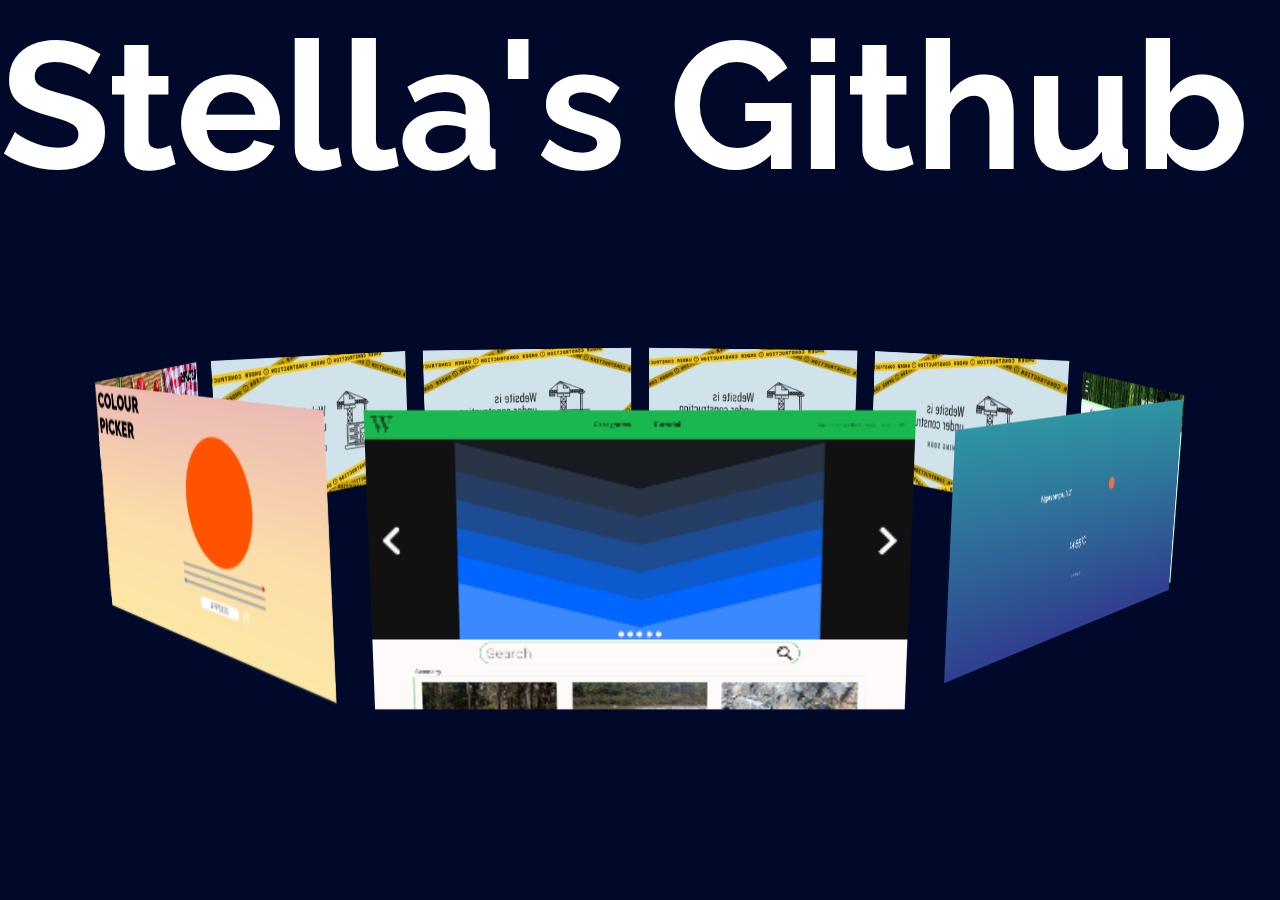
<file: index.html>
<!DOCTYPE html>
	<html lang="en">
	<head>
	<meta charset="utf-8">
	<meta name="viewport" content="initial-scale=1.0, maximum-scale=1.0, user-scalable=1">
	<title>Stella's Github</title>
	<link href="https://fonts.googleapis.com/css2?family=Raleway:wght@900&display=swap" rel="stylesheet">
	<link rel="stylesheet" href="Landing/style.css">
	</head>
<body>
<div class="header">
	<h1>Stella's Github</h1>
</div>
<div class="gallery_box">
	<div class="gallery_box_outer">
		<div class="gallery_box_in" style="background-image:
		url('Landing/images/wallpapers.png');" id="wallpapers"></div>
		<div class="gallery_box_in" style="background-image:
		url('Landing/images/weather.png');" id="weather"></div>
		<div class="gallery_box_in" style="background-image:
		url('Landing/images/enviro.png');" id="enviro"></div>
		<div class="gallery_box_in" style="background-image:
		url('Landing/images/soon.jpg');"></div>
		<div class="gallery_box_in" style="background-image:
		url('Landing/images/soon.jpg');"></div>
		<div class="gallery_box_in" style="background-image:
		url('Landing/images/soon.jpg');"></div>
		<div class="gallery_box_in" style="background-image:
		url('Landing/images/soon.jpg');"></div>
		<div class="gallery_box_in" style="background-image:
		url('Landing/images/recipe.png');" id="recipe"></div>
		<div class="gallery_box_in" style="background-image:
		url('Landing/images/colour.png');" id="colour"></div>
	</div>
</div>


<script src="Landing/js/jquery-3.1.1.min.js"></script>
<script src="Landing/js/index.js"></script>
</body>
</html>
</file>
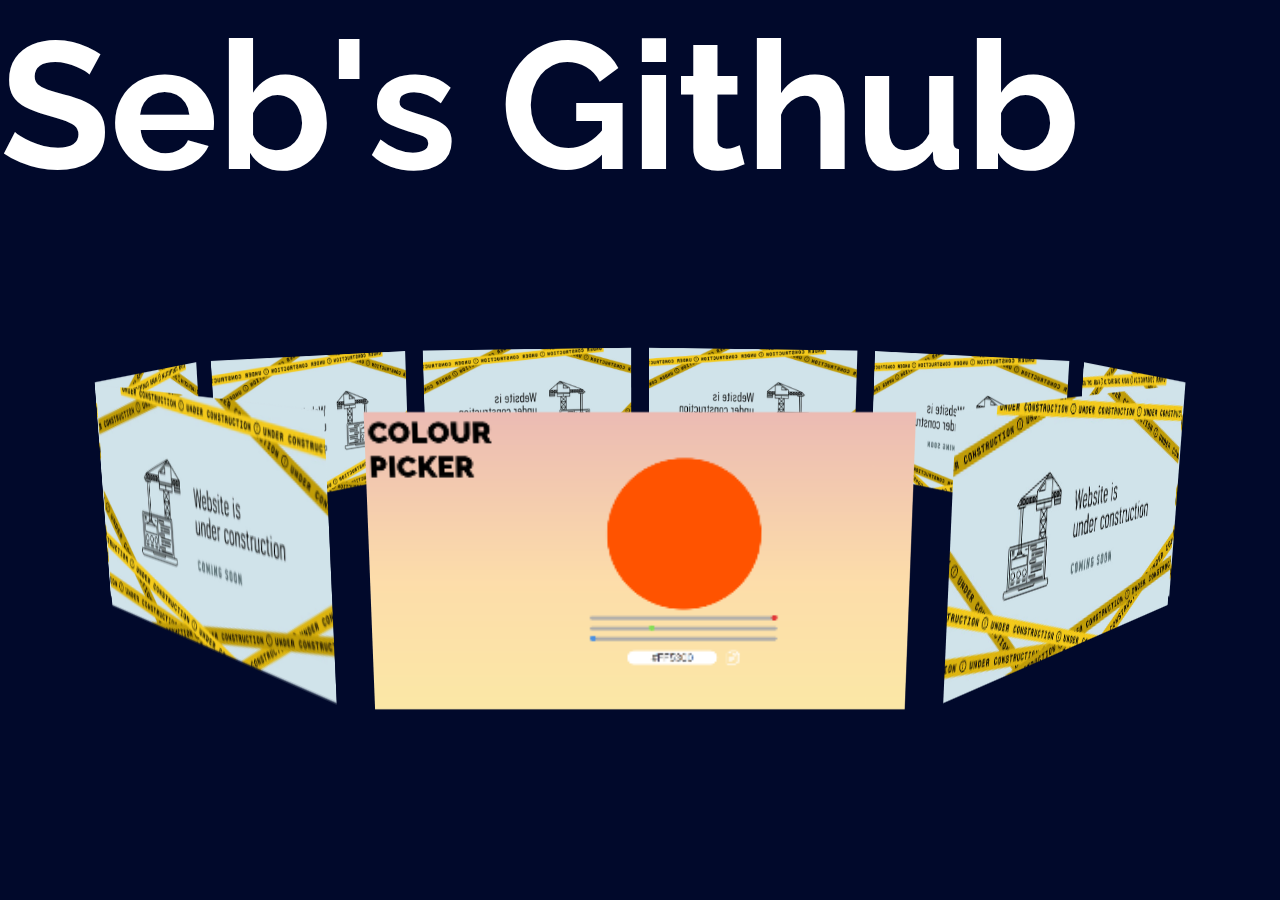
<file: Landing/index.html>
<!DOCTYPE html>
	<html lang="en">
	<head>
	<meta charset="utf-8">
	<meta name="viewport" content="initial-scale=1.0, maximum-scale=1.0, user-scalable=1">
	<title>Seb's Github</title>
	<link rel="stylesheet" type="text/css" href="style.css">
	<link href="https://fonts.googleapis.com/css2?family=Raleway:wght@900&display=swap" rel="stylesheet">
</head>
<body>
<div class="header">
	<h1>Seb's Github</h1>
</div>
<div class="gallery_box">
	<div class="gallery_box_outer">
		<div class="gallery_box_in" style="background-image:
		url('images/colour.png');"
			 id="colour"></div>
		<div class="gallery_box_in" style="background-image:
		url('images/soon.jpg');"></div>
		<div class="gallery_box_in" style="background-image:
		url('images/soon.jpg');"></div>
		<div class="gallery_box_in" style="background-image:
		url('images/soon.jpg');"></div>
		<div class="gallery_box_in" style="background-image:
		url('images/soon.jpg');"></div>
		<div class="gallery_box_in" style="background-image:
		url('images/soon.jpg');"></div>
		<div class="gallery_box_in" style="background-image:
		url('images/soon.jpg');"></div>
		<div class="gallery_box_in" style="background-image:
		url('images/soon.jpg');"></div>
		<div class="gallery_box_in" style="background-image:
		url('images/soon.jpg');"></div>
	</div>
</div>


<script type="text/javascript" src="js/jquery-3.1.1.min.js"></script>
<script type="text/javascript" src="js/index.js"></script>
</body>
</html>
</file>
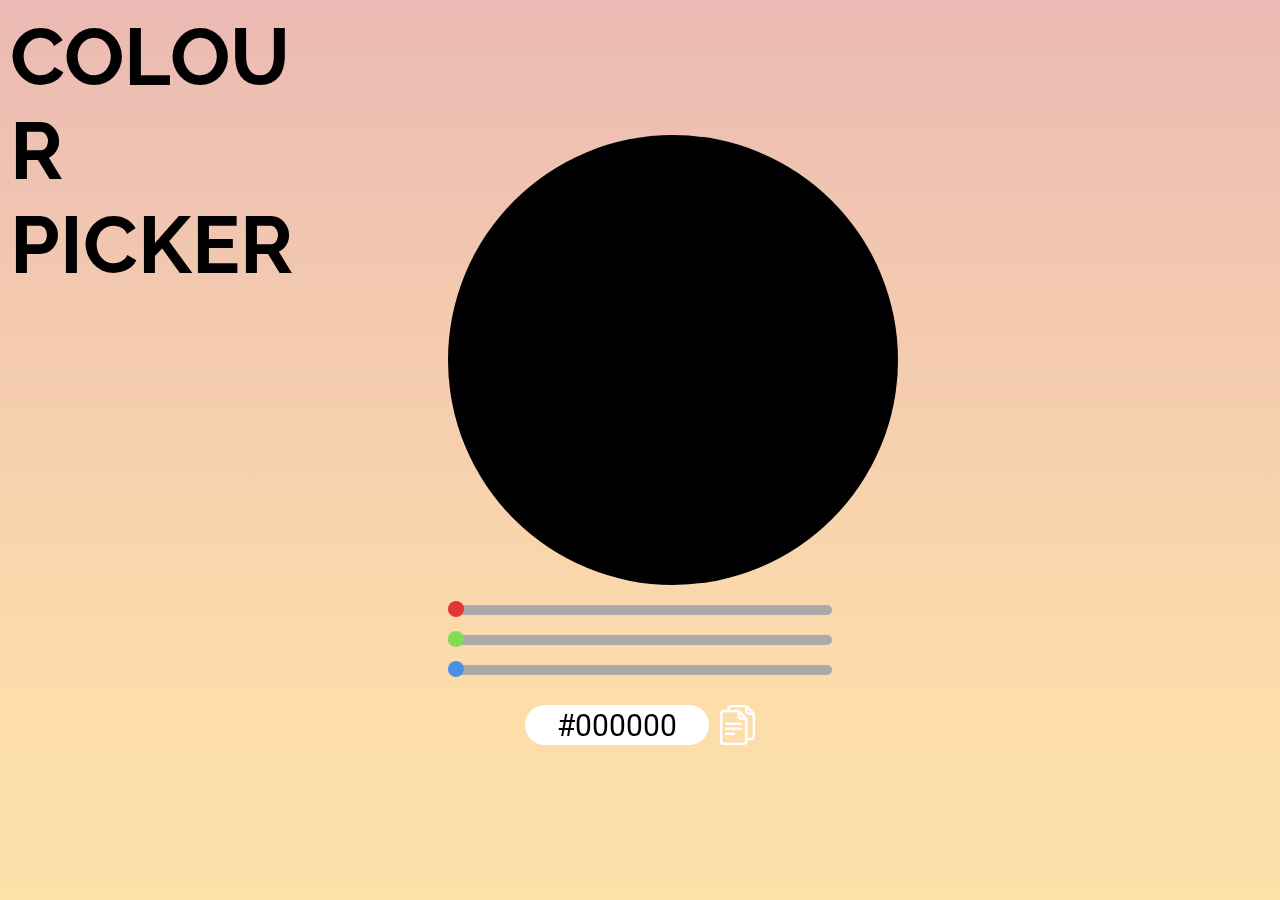
<file: Subpages/Colour Picker/colour.html>
<!DOCTYPE html>
<html lang="en">
<head>
    <meta charset="UTF-8">
    <title>Colour Picker</title>
    <link rel="stylesheet" href="colour.css">
    <script src="colour.js"></script>
    <link href="https://fonts.googleapis.com/css2?family=Roboto:wght@300&display=swap" rel="stylesheet">
    <link href="https://fonts.googleapis.com/css2?family=Raleway:wght@900&display=swap" rel="stylesheet">
</head>
<body>
    <div class="header">
        <h1>COLOUR PICKER</h1>
    </div>
    <div class="main">
        <div class="wheel" id="wheel"></div>
        <div class="sliders">
            <input type="range" min="0" max="255" value="0" id="rgb-red"
                   class="colour-sliders"
                   oninput="printR(this.value)">
            <input type="range" min="0" max="255" value="0" id="rgb-green"
                   class="colour-sliders"
                   oninput="printG(this.value)">
            <input type="range" min="0" max="255" value="0" id="rgb-blue"
                   class="colour-sliders"
                   oninput="printB(this.value)">
        </div>
        <div class="output">
            <input type="text" value="#000000" id="hex-output"
                   oninput="let p=this.selectionStart;this.value=this.value.toUpperCase();this.setSelectionRange(p, p); colorFromHEX(this.value)" maxlength="7"
                   autocomplete="off">

            <button onclick="copyHex()" class="copy-btn" onmouseout="">
                <img src="images/copy.png" class="copy-img">
            </button>

        </div>
    </div>

</body>
</html>
</file>
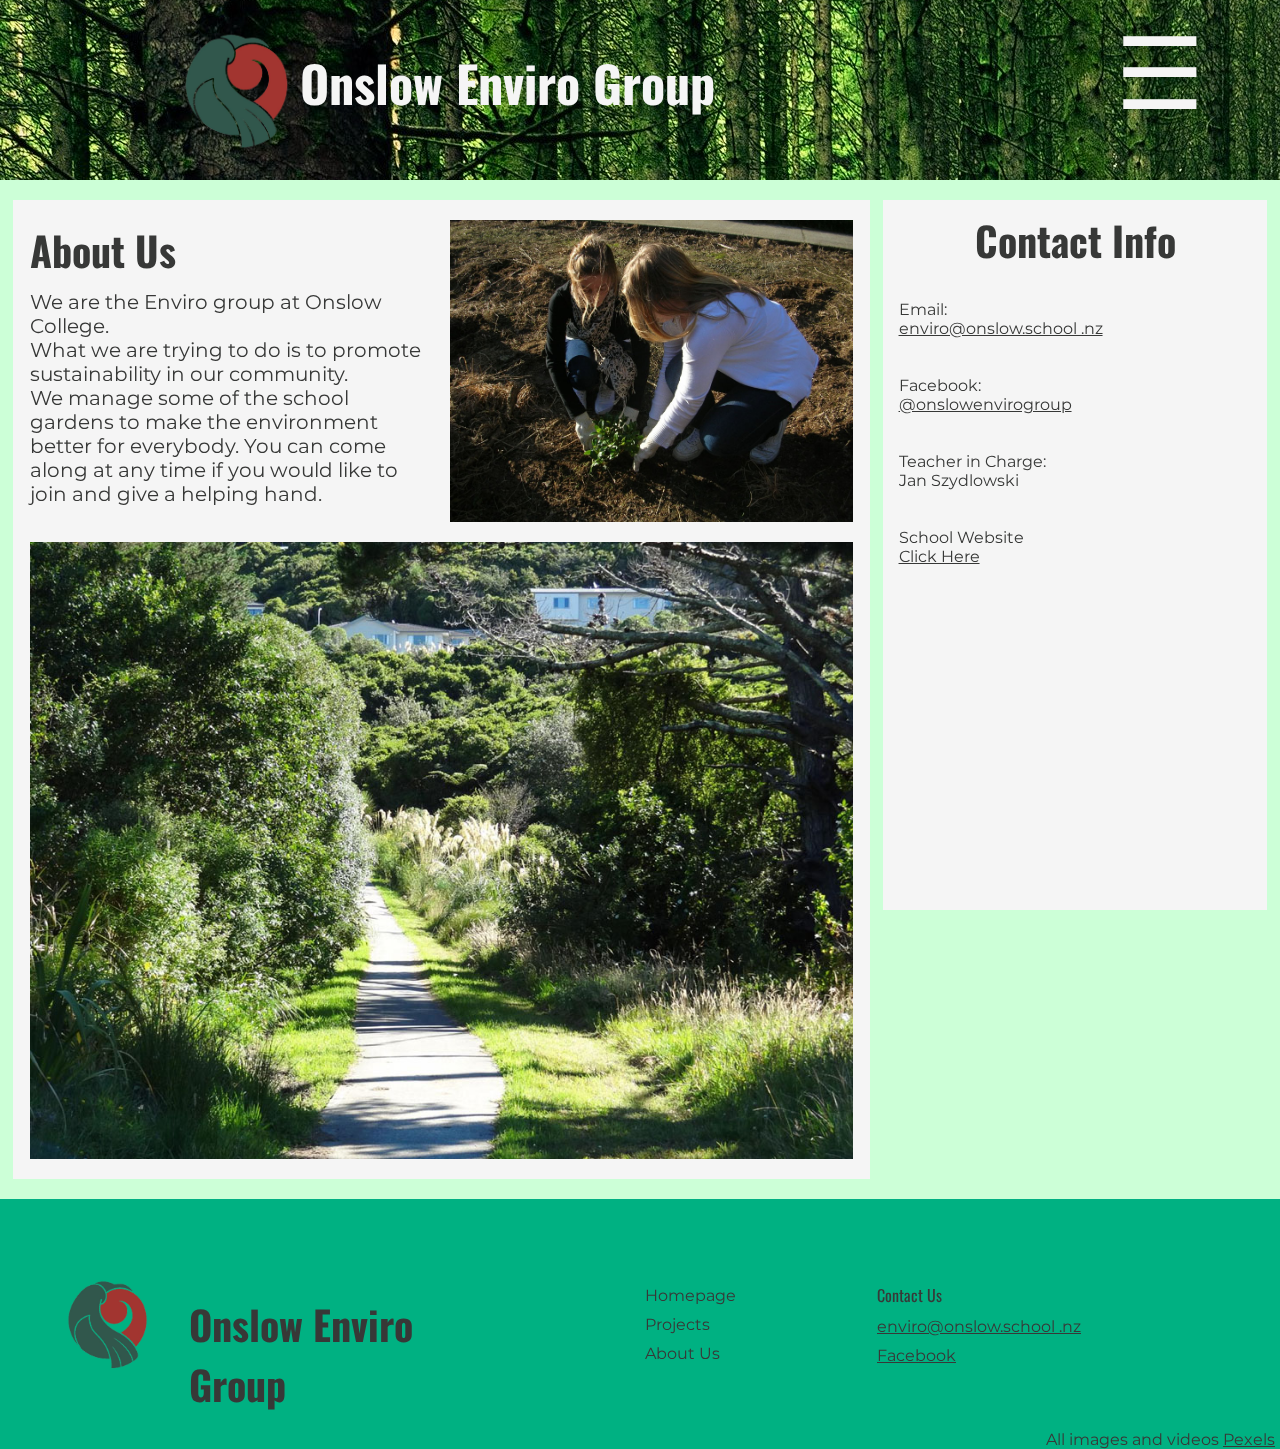
<file: Subpages/Enviro/about-us.html>
<!DOCTYPE html>
<html lang="en">
<head>
    <meta charset="UTF-8">
    <link href="https://fonts.googleapis.com/css2?family=Oswald:wght@300&display=swap" rel="stylesheet">
    <link href="https://fonts.googleapis.com/css2?family=Montserrat&display=swap" rel="stylesheet">
    <link rel="stylesheet" href="about-us.css">
    <script src="about-us.js"></script>
    <link rel="icon" href="Images/logo.png">
    <title>About Us</title>
</head>
<body onload="loadingpage()">

    <div id="loading">
        <h1>Loading</h1>
        <video class="loading-vid" autoplay muted
               loop><source src="Images/loading.mp4" type="video/mp4"></video>
    </div>
    <div id="side-menu" class="sidemenu">
        <a href="javascript:void(0)" class="closebtn"
           onclick="closeNav()"><img src="Images/Close.png"
                                     alt="Close Button" id="closebtnimg"></a>
        <a href="index.html" target="_self">Homepage</a>
        <a href="projects.html" target="_self">Projects</a>
        <a href="about-us.html" target="_self">About Us</a>
    </div>

    <div id="menu_fade" onclick="closeNav()"></div>


    <div id="header">
        <img src="Images/logo.png" alt="Onslow Logo" height="130px"
             id="logo_header">
        <div id="header_position">
            <h1 id="header_text">Onslow Enviro Group</h1>
        </div>
        <span style="cursor: pointer" onclick="openNav()" id="icon-header">&#9776;</span>
    </div><!--Header-->


    <button id="back2top" onclick="gototop()"><img src="Images/Arrow.png" alt="Arrow"
                               class="arrow"></button>

    <div class="main">
        <div class="left_paragraph">
            <h2>About Us</h2>
            <p>
                We are the Enviro group at Onslow College. <br>
                What we are trying to do is to promote sustainability in our
                community.<br> We manage some of the school gardens to make
                the environment better for everybody. You can come along at
                any time if you would like to join and give a helping hand.
            </p>
        </div>
        <img src="Images/gardening.jpg" alt="People gardening" class="right_paragraph">
        <div class="clear"></div>
        <img src="Images/path.jpg" alt="Path through garden" class="full-image">
    </div><!--Main-->

    <div class="sidebar">
        <h2 style="text-align: center">Contact Info</h2>
        <p class="contacts">
            Email:<br>
            <a href="mailto:enviro@onslow.school.nz"
               target="_blank">enviro@onslow.school .nz</a><br>
            <br><br>
            Facebook:<br>
            <a href="https://www.facebook.com/onslowenvirogroup/" target="_blank">
                @onslowenvirogroup</a><br>
            <br><br>
            Teacher in Charge:<br>
            Jan Szydlowski<br>
            <br><br>
            School Website<br>
            <a href="https://www.onslow.school.nz/" target="_blank">Click Here</a>
            <iframe class="map"
                    src="https://www.google.com/maps/embed?pb=!1m18!1m12!1m3!1d3
                    000.6037535331184!2d174.7986052!3d-41.230404799999995!2m3!1f
                    0!2f0!3f0!3m2!1i1024!2i768!4f13.1!3m3!1m2!1s0x6d38adde16195c
                    0d%3A0x5aef14152fe826d7!2sOnslow%20College!5e0!3m2!1sen!2snz
                    !4v1626838772567!5m2!1sen!2snz" width="100%" height="200px"
                    allowfullscreen="" loading="lazy"></iframe>

        </p>
    </div><!--Sidebar-->

    <div class="footer">
        <h2 class="text-position">Onslow Enviro Group</h2>
        <img src="Images/logo.png" alt="Onslow Logo" class="footer-logo">
        <ul class="page-list">
            <li><a href="index.html" target="_self">Homepage</a></li>
            <li><a href="projects.html" target="_self">Projects</a></li>
            <li><a href="about-us.html" target="_self">About Us</a></li>
        </ul>

        <ul class="contact-list">
            <li class="contact-header">Contact Us</li>
            <li><a href="mailto:enviro@enviro.school.nz" target="_blank">enviro@onslow.school
                .nz</a></li>
            <li><a href="https://www.facebook.com/onslowenvirogroup/" target="_blank">Facebook</a></li>
        </ul>
        <p class="reference">All images and videos <a
                href="https://www.pexels.com/" target="_blank">Pexels</a> </p>
    </div><!--Footer-->
</body>
</html>
</file>
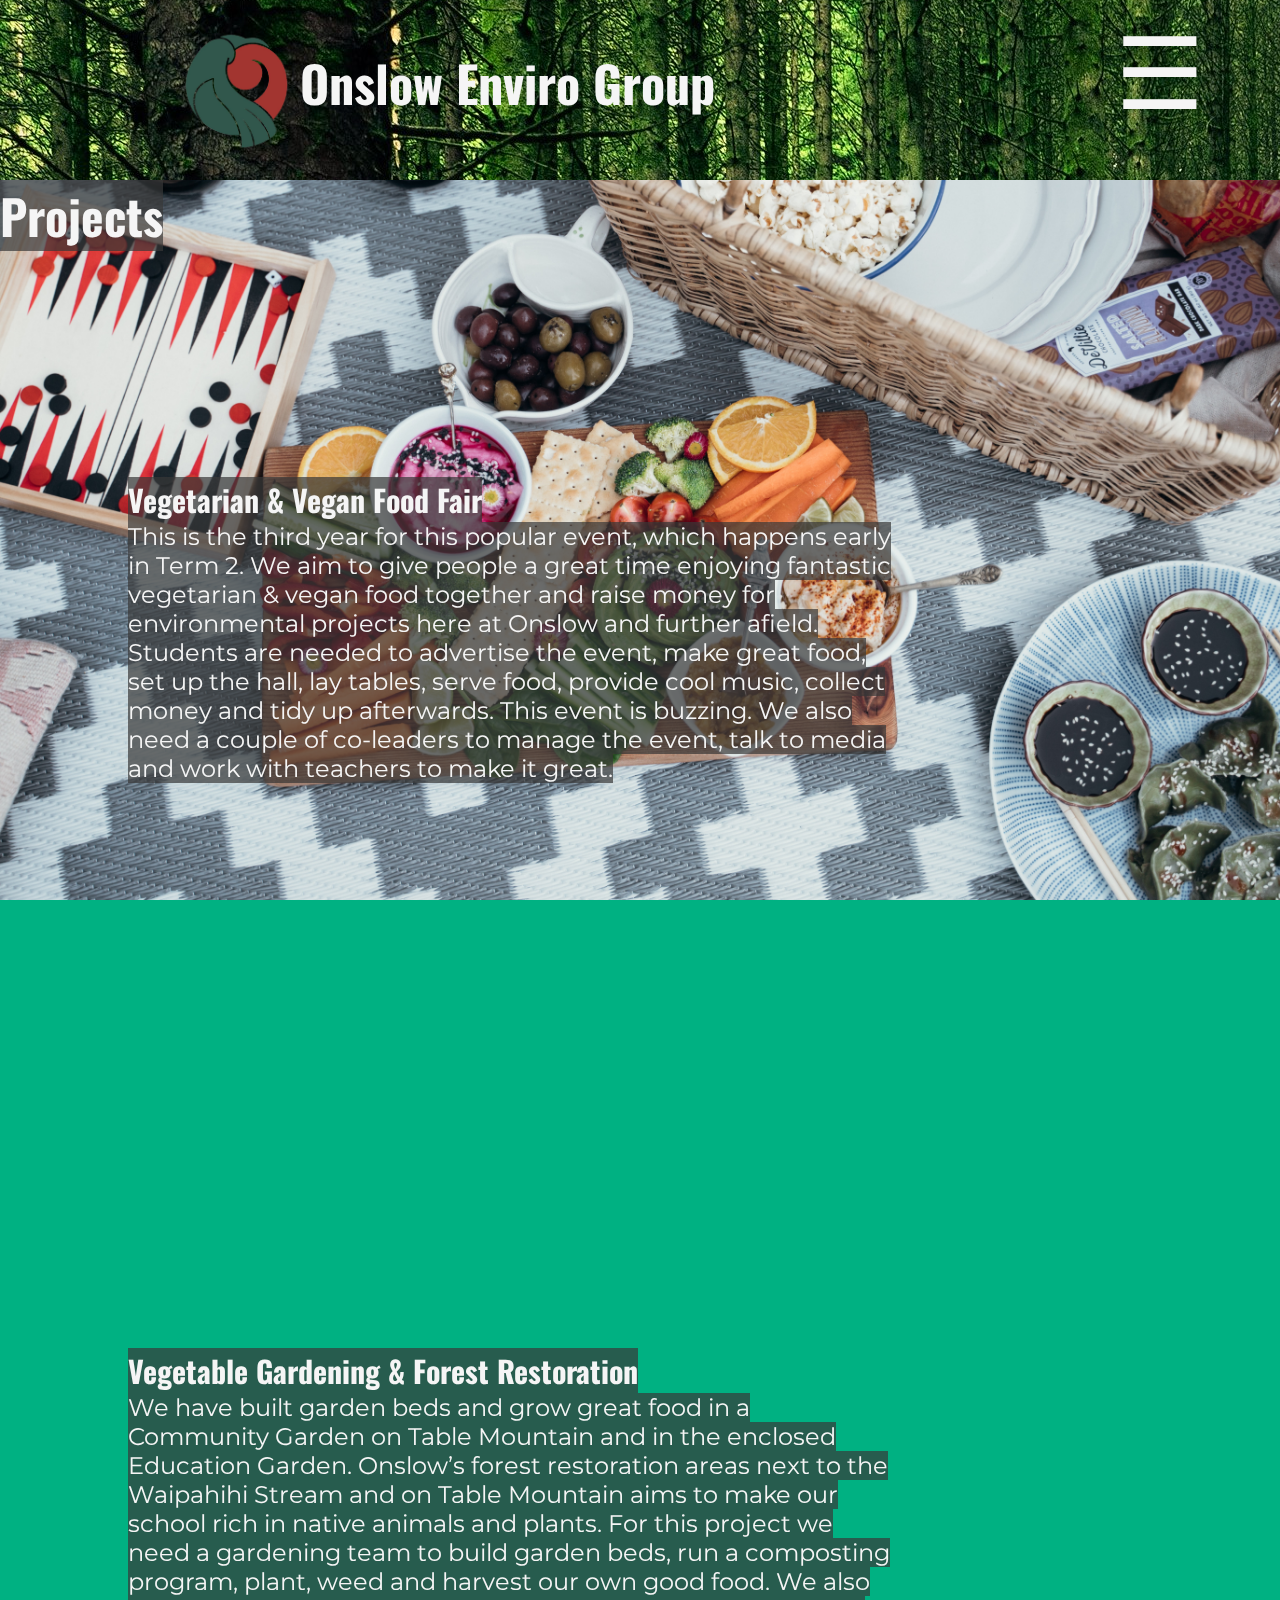
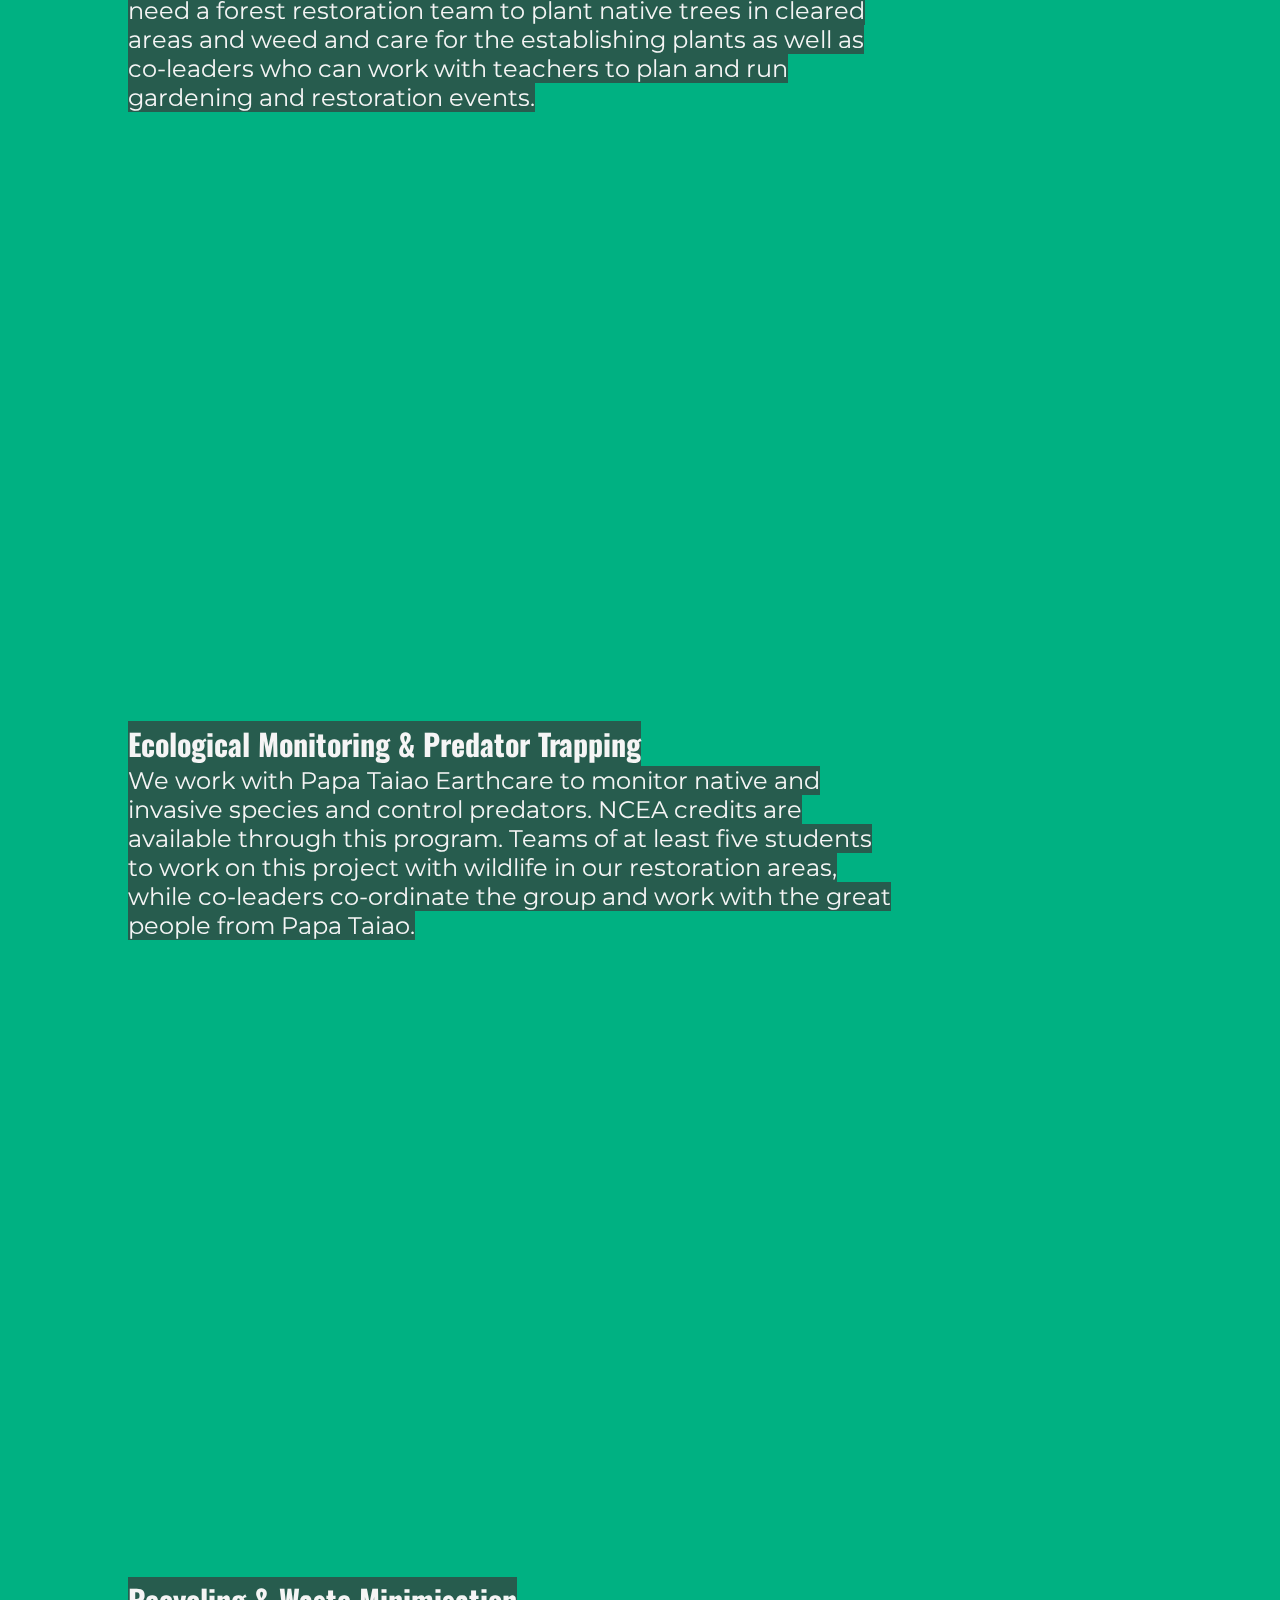
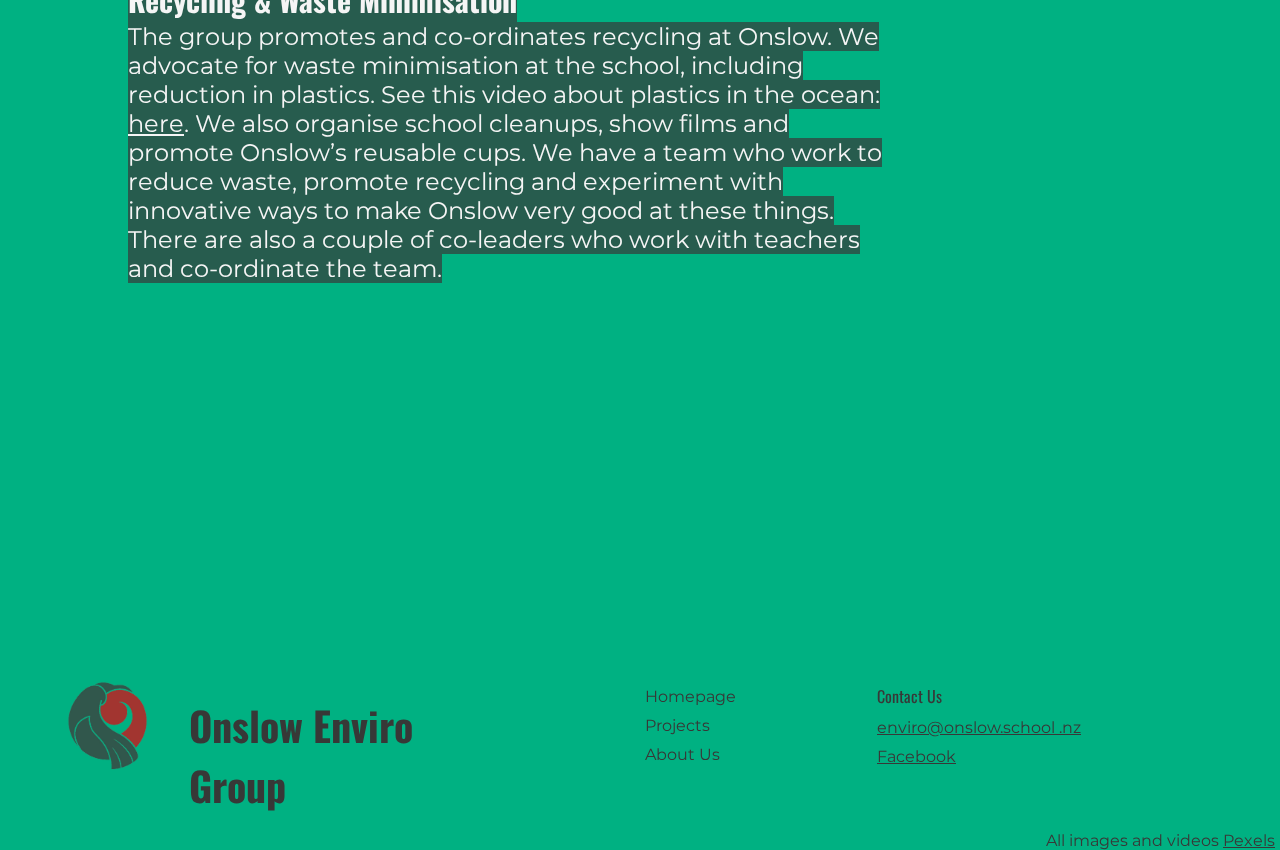
<file: Subpages/Enviro/projects.html>
<!DOCTYPE html>
<html lang="en">
<head>
    <meta charset="UTF-8">
    <link href="https://fonts.googleapis.com/css2?family=Oswald:wght@300&display=swap"
          rel="stylesheet">
    <link href="https://fonts.googleapis.com/css2?family=Montserrat&display=swap"
          rel="stylesheet">
    <link rel="stylesheet" href="projects.css">
    <script src="projects.js"></script>
    <link rel="icon" href="Images/logo.png">
    <title>Projects</title>
</head>
<body onload="loadingpage()">
<div id="loading">
    <h1>Loading</h1>
    <video class="loading-vid" autoplay muted
           loop>
        <source src="Images/loading.mp4" type="video/mp4">
    </video>
</div>
<div id="side-menu" class="sidemenu">
    <a href="javascript:void(0)" class="closebtn"
       onclick="closeNav()"><img src="Images/Close.png"
                                 alt="Close Button" id="closebtnimg"></a>
    <a href="index.html" target="_self">Homepage</a>
    <a href="projects.html" target="_self">Projects</a>
    <a href="about-us.html" target="_self">About Us</a>
</div>

<div id="menu_fade" onclick="closeNav()"></div>
<div id="header">
    <img src="Images/logo.png" alt="Onslow Logo" height="130px"
         id="logo_header">
    <div id="header_position">
        <h1 id="header_text">Onslow Enviro Group</h1>
    </div>
    <span style="cursor: pointer" onclick="openNav()"
          id="icon-header">&#9776;</span>
</div><!--Header-->
<button id="back2top" onclick="gototop()"><img src="Images/Arrow.png"
                                               alt="Arrow"
                                               class="arrow"></button>
<div class="para-div1">
    <div class="main-header">
        <h2>
            <mark>Projects</mark>
        </h2>
    </div>
    <div class="description">
        <h3 class="description-title">
            <mark>Vegetarian & Vegan
                Food Fair
            </mark>
        </h3>
        <p>
            <mark>
                This is the third year for this popular event, which
                happens early in Term 2. We aim to give people a great time
                enjoying fantastic vegetarian & vegan food together and raise
                money for environmental projects here at Onslow and further
                afield. Students are needed to advertise the event, make great
                food, set up the hall, lay tables, serve food, provide cool
                music, collect money and tidy up afterwards. This event is
                buzzing. We also need a couple of co-leaders to manage the
                event, talk to media and work with teachers to make it great.
            </mark>
        </p>
    </div>
</div>
<div class="para-div2">
    <div class="description">
        <h3 class="description-title">
            <mark>Vegetable Gardening &
                Forest Restoration
            </mark>
        </h3>
        <p>
            <mark>
                We have built garden beds and grow great food in a Community
                Garden on Table Mountain and in the enclosed Education Garden.
                Onslow’s forest restoration areas next to the Waipahihi Stream
                and on Table Mountain aims to make our school rich in native
                animals and plants. For this project we need a gardening team
                to build garden beds, run a composting program, plant, weed
                and harvest our own good food. We also need a forest restoration
                team to plant native trees in cleared areas and weed and care
                for the establishing plants as well as co-leaders who can work
                with teachers to plan and run gardening and restoration events.
            </mark>
        </p>
    </div>
</div>
<div class="para-div3">
    <div class="description">
        <h3 class="description-title">
            <mark>Ecological Monitoring & Predator Trapping</mark>
        </h3>
        <p>
            <mark>
                We work with Papa Taiao Earthcare to monitor native and invasive
                species and control predators. NCEA credits are available
                through this program. Teams of at least five students to work
                on this project with wildlife in our restoration areas, while
                co-leaders co-ordinate the group and work with the great people
                from Papa Taiao.
            </mark>
        </p>
    </div>
</div>
<div class="para-div4">
    <div class="description">
        <h3 class="description-title">
            <mark>Recycling & Waste Minimisation</mark>
        </h3>
        <p>
            <mark>
                The group promotes and co-ordinates recycling at Onslow. We
                advocate for waste minimisation at the school, including
                reduction in plastics. See this video about plastics in the
                ocean: <a href="https://tinyurl.com/y7er8z58"
                          target="_blank">here</a>. We also
                organise school
                cleanups, show films and promote Onslow’s reusable cups.
                We have a team who work to reduce waste, promote recycling
                and experiment with innovative ways to make Onslow very good at
                these things. There are also a couple of co-leaders who work
                with teachers and co-ordinate the team.
            </mark>
        </p>
    </div>
</div>

<!-- ------------>
<div class="footer">
    <h2 class="text-position">Onslow Enviro Group</h2>
    <img src="Images/logo.png" alt="Onslow Logo" class="footer-logo">
    <ul class="page-list">
        <li><a href="index.html" target="_self">Homepage</a></li>
        <li><a href="projects.html" target="_self">Projects</a></li>
        <li><a href="about-us.html" target="_self">About Us</a></li>
    </ul>

    <ul class="contact-list">
        <li class="contact-header">Contact Us</li>
        <li><a href="mailto:enviro@enviro.school.nz" target="_blank">enviro@onslow.school
            .nz</a></li>
        <li><a href="https://www.facebook.com/onslowenvirogroup/"
               target="_blank">Facebook</a></li>
    </ul>
    <p class="reference">All images and videos <a
            href="https://www.pexels.com/" target="_blank">Pexels</a></p>
</div><!--Footer-->
</body>
</html>
</file>
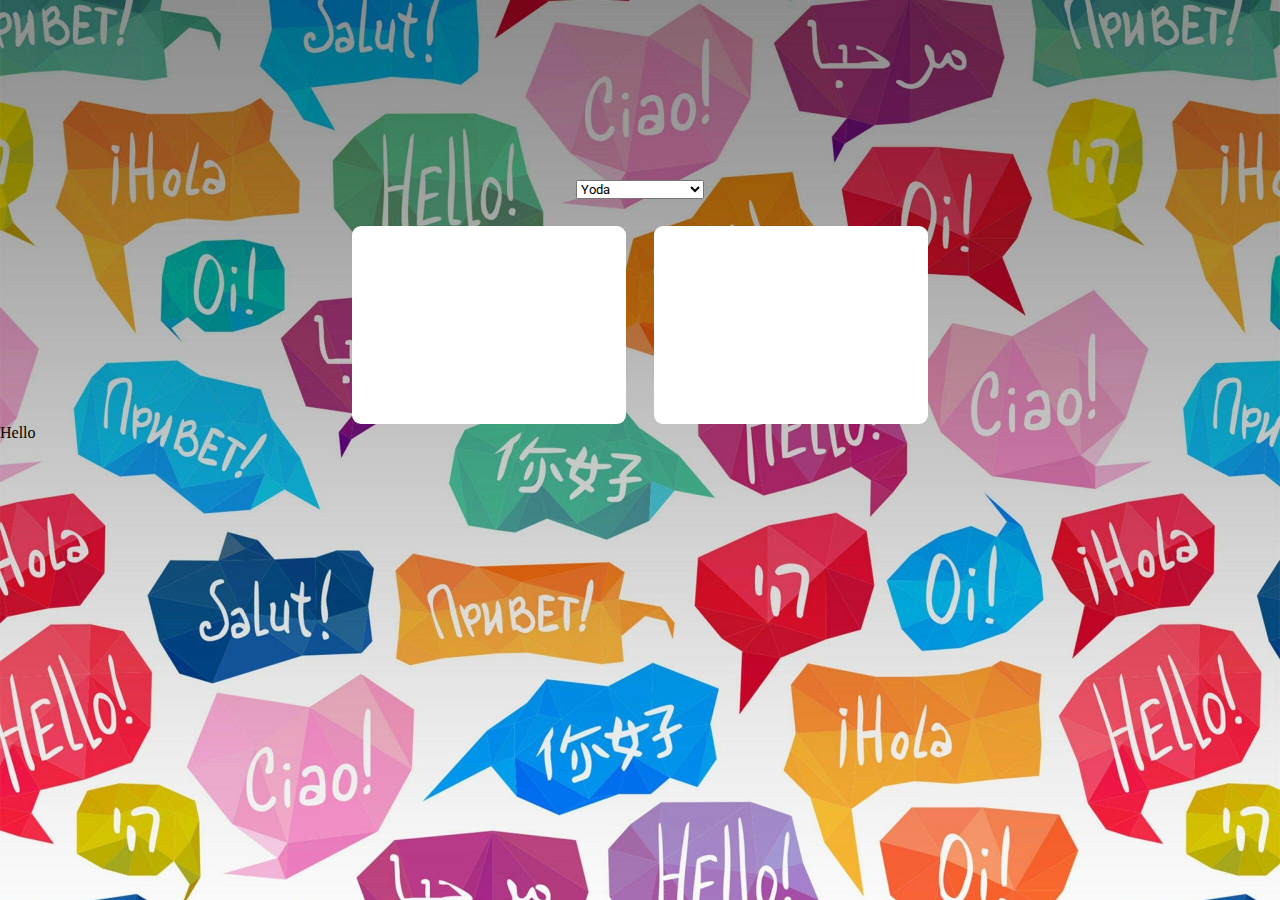
<file: Subpages/Translate/translate.html>
<!DOCTYPE html>
<html lang="en">
<head>
    <meta charset="UTF-8">
    <title>Translate</title>
    <link rel="stylesheet" href="translate.css">
    <script src="translate.js"></script>
    <link href="https://fonts.googleapis.com/css2?family=Roboto:wght@300&display=swap" rel="stylesheet">
    <link href="https://fonts.googleapis.com/css2?family=Raleway:wght@900&display=swap" rel="stylesheet">
</head>
<body>
    <div class="lang-select-box">
        <select id="lang-select">
            <option value="yoda">Yoda</option>
            <option value="mandalorian">Mandalorian</option>
            <option value="groot">Groot</option>
            <option value="minion">Minion</option>
            <option value="pirate">Pirate</option>
            <option value="shakespeare">Shakespearean</option>
            <option value="morse">Morse Code</option>
            <option value="braille">Braille</option>
            <option value="emoji">Emoji</option>
        </select>
    </div>
    <textarea name="input" id="lang-input" class="input"></textarea>
    <textarea name="output" READONLY class="output" id="lang-output"></textarea>
<span onclick="translateText()">Hello</span>
</body>
</html>
</file>
<file: Landing/style.css>
*,*:after,*:before{
	-webkit-box-sizing: border-box;
	-moz-box-sizing: border-box;
	-ms-box-sizing: border-box;
	box-sizing: border-box;
}

body{
	font-family: "Raleway", serif;
	margin: 0;
	background: #01092b;
}
.header h1 {
	padding: 0;
	margin: 0;
	color: white;
	font-size: 180px;
}



.gallery_box{
	position: absolute;
	left: 50%;
	top:50%;
	transform: translate(-50%,-50%);
}
.gallery_box_outer{
	width: 300px;
	height: 200px;
	position: relative;
	transition: all 1s ease-out;
	transform: perspective(1000px) rotateX(-8deg) rotateY(0deg);
	transform-style: preserve-3d;
}
.gallery_box_in{
	width: 100%;
	height: 100%;
	position: absolute;
	background-size: contain;
	background-repeat: no-repeat;
	background-position: center;
	cursor: pointer;
}
.gallery_box_in:nth-child(1){ transform: rotateY(0deg) translateZ(450px); }
.gallery_box_in:nth-child(2){ transform: rotateY(40deg) translateZ(450px); }
.gallery_box_in:nth-child(3){ transform: rotateY(80deg) translateZ(450px); }
.gallery_box_in:nth-child(4){ transform: rotateY(120deg) translateZ(450px); }
.gallery_box_in:nth-child(5){ transform: rotateY(160deg) translateZ(450px); }
.gallery_box_in:nth-child(6){ transform: rotateY(200deg) translateZ(450px); }
.gallery_box_in:nth-child(7){ transform: rotateY(240deg) translateZ(450px); }
.gallery_box_in:nth-child(8){ transform: rotateY(280deg) translateZ(450px); }
.gallery_box_in:nth-child(9){ transform: rotateY(320deg) translateZ(450px); }
</file>
<file: Subpages/Colour Picker/colour.css>
* {
    padding: 0;
    margin: 0;
}

body {
    background: linear-gradient(180deg, #ebbab4, #fdddaa, #fbeba5, #b5efce, #ace9dd, #b7dcf4, #dbbde5);
    background-size: 1400% 1400%;

    -webkit-animation: AnimationName 15s ease infinite;
    -moz-animation: AnimationName 15s ease infinite;
    animation: AnimationName 15s ease infinite;
}

@-webkit-keyframes AnimationName {
    0%{background-position:50% 0%}
    50%{background-position:50% 100%}
    100%{background-position:50% 0%}
}
@-moz-keyframes AnimationName {
    0%{background-position:50% 0%}
    50%{background-position:50% 100%}
    100%{background-position:50% 0%}
}
@keyframes AnimationName {
    0%{background-position:50% 0%}
    50%{background-position:50% 100%}
    100%{background-position:50% 0%}
}
.header {
    font-family: "Raleway", serif;
    font-size: 40px;
    width: 25vw;
    overflow-wrap: break-word;
    padding: 10px;
}

.main {
    width: 30vw;
    height: 70vh;
    position: fixed;
    left: 35vw;
    top: 15vh;
    background-color: transparent;
}

.wheel {
    width: 50vh;
    height: 50vh;
    margin: 0 auto;
    border-radius: 50%;
    background-color: #000000;
}


input[type=range] {
    -webkit-appearance: none;
}

.colour-sliders {
    width: 100%;
    background-color: transparent;
    margin: 10px 0;
}
#rgb-red{
    margin-top: 20px;
}


input[type=range]::-webkit-slider-runnable-track {
    width: 100%;
    height: 10px;
    background: #AAAAAA;
    border: none;
    border-radius: 5px;
}

input[type=range]::-webkit-slider-thumb {
    -webkit-appearance: none;
    border: none;
    height: 16px;
    width: 16px;
    border-radius: 50%;
    margin-top: -4px;
}

#rgb-red::-webkit-slider-thumb {
    background-color: #e23636;
}

#rgb-green::-webkit-slider-thumb {
    background-color: #82dd55;
}
#rgb-blue::-webkit-slider-thumb {
    background-color: #4a90e2;
}

input[type=range]:focus {
    outline: none;
}

input[type=range]:focus::-webkit-slider-runnable-track {
    background: #6e6e6e;
}

.output {
    width: 60%;
    margin: 20px 20%;
}

#hex-output {
    width: 80%;
    height: 40px;
    text-align: center;
    border: none;
    border-radius: 20px;
    font-size: 30px;
    font-family: "Roboto", serif;
}

#hex-output:focus {
    border: none;
    outline: none;
}

.copy-btn {
    background-color: transparent;
    border: none;
    float: right;
    cursor: pointer;
}
.copy-img {
    height: 40px;
}
</file>
<file: Subpages/Enviro/about-us.css>
html {
    scroll-behavior: smooth;
}

h1 {
    font-family: Oswald;
    font-size: 50px;
    color: #F5F5F5;
    padding: 0;
    margin: 0;
    border: 0;
}
h2 {
    font-family: Oswald;
    margin: 0;
    padding: 10px;
    font-size: 40px;
    color: #373837;
}
h3 {
    font-family: Oswald;
    margin: 0;
    padding: 10px;
    color: #373837;
}
p {
    padding: 0;
    margin: 0;
    border: 0;
    font-family: Montserrat;
    color: #373837;
}
li {
    color: #373837;
}

body {
    background-color: #CCFFD7;
    margin: 0;
    padding: 0;
    border: 0;
    overflow: hidden;
}

#loading {
    display: block;
    position: fixed;
    top: 0;
    width: 100%;
    height: 100%;
    background-color: #ffffff;
    z-index: 10;
    opacity: 1;
    transition: 0.2s;
    cursor: wait;
}
#loading h1 {
    font-size: 100px;
    color: #373837;
    width: 20%;
    text-align: center;
    margin-left: 40%;
    margin-right: 40%;
    position: fixed;
    top: 200px;
}
.loading-vid {
    width: 30%;
    margin-right: 35%;
    margin-left: 35%;
    position: fixed;
    bottom: 0;
}

.sidemenu {
    height: 100%;
    width: 0;
    position: fixed;
    z-index: 3;
    top: 0;
    right: 0;
    background-color: #238732;
    overflow-x: hidden;
    padding-top: 170px;
    transition: 0.5s;
}
.sidemenu .closebtn {
    position: absolute;
    top: 45px;
    right: 70px;
}
.sidemenu #closebtnimg {
    height: 75px;
}
.sidemenu a {
    padding: 8px 8px 8px 50px;
    text-decoration: none;
    font-size: 50px;
    font-family: Oswald;
    color: #373837;
    display: block;
    transition: 0.2s;
}
.sidemenu a:hover {
    color: black;
}

#menu_fade {
    background-color: rgba(80, 80, 80, 0.75);
    opacity: 0;
    position: fixed;
    width: 100%;
    height: 100%;
    top: 0;
    z-index: -1;
    transition: 0.5s;
}

#header {
    background-image: url("Images/Trees.jpg");
    background-position: 0, 20px;
    height: 180px;
    position: fixed;
    top: 0;
    width: 100%;
    transition: 0.2s;
}
#logo_header {
    margin: 0;
    position: absolute;
    top: 25px;
    left: 180px;
    transition: 0.2s;
}
#header_position {
    margin: 0;
    position: absolute;
    top: 45px;
    left: 300px;
}
#header_text {
    transition: 0.2s;
}


#icon-header {
    margin: 0;
    position: absolute;
    top: 16px;
    right: 75px;
    font-size: 100px;
    color: #F5F5F5;
    transition: 0.2s;
}


#back2top {
    background-color: #00b182;
    border: none;
    border-radius: 50%;
    cursor: default;
    width: 60px;
    height: 60px;
    position: fixed;
    bottom: 30px;
    right: 30px;
    z-index: 1;
    opacity: 0;
    transition: 0.2s;
}
#back2top:hover {
    background-color: #238732;
}
.arrow {
    width: 27px;
    margin-left: auto;
    margin-right: auto;
}

/* ---------- */

.main {
    width: 67%;
    float: left;
    background: #f5f5f5;
    margin: 200px 0.5% 20px 1%;
    padding-bottom: 20px;
}
.main p {
    font-size: 20px;
}
.left_paragraph {
    width: 47%;
    padding: 20px 1% 0 2%;
    float: left;
}
.left_paragraph h2 {
    padding: 0 0 10px;
}
.right_paragraph {
    width: 47%;
    padding: 20px 2% 0 1%;
    float: right;
}
.clear {
    clear: both;
}
.full-image {
    display: block;
    margin: 20px 2% 0;
    width: 96%;
}


.sidebar {
    width: 30%;
    float: left;
    background: #F5F5F5;
    margin-top: 200px;
    margin-right: 1%;
    margin-left: 0.5%;
}
.contacts {
    padding: 20px 4% 0;
}
.contacts a {
    transition: 0.2s;
    color: #373837;
}
.contacts a:hover {
    color: black;
}
.map {
    padding: 20px 0;
    border: 0;
    width: 100%;
    height: 300px;
}

/* ---------- */

.footer {
    clear: both;
    width: 100%;
    height: 250px;
    margin-top: 20px;
    background: #00B182;
    position: relative;
}
.footer a {
    color: inherit;
}
.text-position {
    position: absolute;
    width: 300px;
    margin-top: 85px;
    margin-left: 14%;
}
.footer-logo {
    height: 100px;
    position: absolute;
    margin-left: 5%;
    margin-top: 75px;
}
.page-list {
    font-family: Montserrat;
    position: absolute;
    padding: 0;
    list-style: none;
    width: 200px;
    margin-left: 50%;
    margin-top: 81.5px;
}
li {
    padding: 5px;
}
.page-list a {
    text-decoration: none;
    transition: 0.2s;
}
.page-list a:hover {
    color: black;
}
.contact-list {
    position: absolute;
    list-style: none;
    font-family: Montserrat;
    width: 220px;
    margin-left: 65%;
    margin-top: 79px;
}
.contact-header {
    font-family: Oswald;
}

.reference {
    position: absolute;
    bottom: 0;
    right: 5px;
}
.contact-list a {
    transition: 0.2s;
}
.reference a {
    transition: 0.2s;
}
.reference a:hover {
    color: black;
}
.contact-list a:hover {
    color: black;
}
</file>
<file: Subpages/Enviro/projects.css>
html {
    scroll-behavior: smooth;
}

h1 {
    font-family: Oswald;
    font-size: 50px;
    color: #F5F5F5;
    padding: 0;
    margin: 0;
    border: 0;
}
h2 {
    font-family: Oswald;
    margin: 0;
    padding: 10px;
    font-size: 40px;
    color: #373837;
}
h3 {
    font-family: Oswald;
    margin: 0;
    padding: 10px;
    color: #373837;
}
p {
    padding: 0;
    margin: 0;
    border: 0;
    font-family: Montserrat;
    color: #373837;
}
li {
    color: #373837;
}

body {
    margin: 0;
    border: 0;
    overflow: hidden;
    padding-top: 180px;
    background-color: #00B182;
}

#loading {
    display: block;
    position: fixed;
    top: 0;
    width: 100%;
    height: 100%;
    background-color: #ffffff;
    z-index: 10;
    opacity: 1;
    transition: 0.2s;
    cursor: wait;
}
#loading h1 {
    font-size: 100px;
    color: #373837;
    width: 20%;
    text-align: center;
    margin-left: 40%;
    margin-right: 40%;
    position: fixed;
    top: 200px;
}
.loading-vid {
    width: 30%;
    margin-right: 35%;
    margin-left: 35%;
    position: fixed;
    bottom: 0;
}

.sidemenu {
    height: 100%;
    width: 0;
    position: fixed;
    z-index: 3;
    top: 0;
    right: 0;
    background-color: #238732;
    overflow-x: hidden;
    padding-top: 170px;
    transition: 0.5s;
}
.sidemenu .closebtn {
    position: absolute;
    top: 45px;
    right: 70px;
}
.sidemenu #closebtnimg {
    height: 75px;
}
.sidemenu a {
    padding: 8px 8px 8px 50px;
    text-decoration: none;
    font-size: 50px;
    font-family: Oswald;
    color: #373837;
    display: block;
    transition: 0.2s;
}
.sidemenu a:hover {
    color: black;
}

#menu_fade {
    background-color: rgba(80, 80, 80, 0.75);
    opacity: 0;
    position: fixed;
    width: 100%;
    height: 100%;
    top: 0;
    z-index: -1;
    transition: 0.5s;
}

#header {
    background-image: url("Images/Trees.jpg");
    background-position: 0, 20px;
    height: 180px;
    position: fixed;
    top: 0;
    width: 100%;
    transition: 0.2s;
    z-index: 1;
}
#logo_header {
    margin: 0;
    position: absolute;
    top: 25px;
    left: 180px;
    transition: 0.2s;
}
#header_position {
    margin: 0;
    position: absolute;
    top: 45px;
    left: 300px;
}
#header_text {
    transition: 0.2s;
}
#icon-header {
    margin: 0;
    position: absolute;
    top: 16px;
    right: 75px;
    font-size: 100px;
    color: #F5F5F5;
    transition: 0.2s;
}
#back2top {
    background-color: #00b182;
    border: none;
    border-radius: 50%;
    cursor: default;
    width: 60px;
    height: 60px;
    position: fixed;
    bottom: 30px;
    right: 30px;
    z-index: 1;
    opacity: 0;
    transition: 0.2s;
}
#back2top:hover {
    background-color: #238732;
}
.arrow {
    width: 27px;
    margin-left: auto;
    margin-right: auto;
}
mark {
    background-color: rgba(55, 56, 55, 0.7);
    color: #F5F5F5;
}
.description {
    width: 60%;
    margin: auto 10%;
}
.description p {
    font-size: 24px;
}
.main-header {
    width: 0;
    padding: 0;
}
.main-header h2 {
    font-size: 48px;
    padding: 0;
}
.description-title {
    font-size: 30px;
    padding: 0;
}
.description a {
    color: inherit;
    transition: 0.2s;
}
.description a:hover {
    color: #373837;
}
.para-div1 {
    display: flex;
    width: 100%;
    height: 100vh;
    background-image: url("Images/vege.jpg");
    background-size: cover;
    background-attachment: fixed;
}
.para-div2 {
    display: flex;
    width: 100%;
    height: 100vh;
    background-image: url("Images/gardening.jpg");
    background-size: cover;
    background-attachment: fixed;
}
.para-div3 {
    display: flex;
    width: 100%;
    height: 100vh;
    background-image: url("Images/waipahihi.jpg");
    background-size: cover;
    background-attachment: fixed;
    background-position-y: -100px;
}
.para-div4 {
    display: flex;
    width: 100%;
    height: 100vh;
    background-image: url("Images/path.jpg");
    background-size: cover;
    background-attachment: fixed;
}
.footer {
    clear: both;
    width: 100%;
    height: 250px;
    margin-top: 20px;
    background: #00B182;
    position: relative;
}
.footer a {
    color: inherit;
}
.text-position {
    position: absolute;
    width: 300px;
    margin-top: 85px;
    margin-left: 14%;
}
.footer-logo {
    height: 100px;
    position: absolute;
    margin-left: 5%;
    margin-top: 75px;
}
.page-list {
    font-family: Montserrat;
    position: absolute;
    padding: 0;
    list-style: none;
    width: 200px;
    margin-left: 50%;
    margin-top: 81.5px;
}
li {
    padding: 5px;
}
.page-list a {
    text-decoration: none;
    transition: 0.2s;
}
.page-list a:hover {
    color: black;
}
.contact-list {
    position: absolute;
    list-style: none;
    font-family: Montserrat;
    width: 220px;
    margin-left: 65%;
    margin-top: 79px;
}
.contact-header {
    font-family: Oswald;
}

.reference {
    position: absolute;
    bottom: 0;
    right: 5px;
}
.contact-list a {
    transition: 0.2s;
}
.reference a {
    transition: 0.2s;
}
.reference a:hover {
    color: black;
}
.contact-list a:hover {
    color: black;
}
</file>
<file: Subpages/Translate/translate.css>
*{
    padding: 0;
    margin: 0;
}
body {
    background-image: url("images/background.jpg");
    background-repeat: no-repeat;
    background-size: cover;
}
textarea {
    border: none;
    border-radius: 1vh;
    padding: 1vh;
    resize: none;
    overflow: hidden;
    font-family: "Roboto", serif;
    width: 20vw;
    height: 20vh;
    background: white;
}
textarea:focus {
    outline: none;
}
select:focus {
    outline: none;
}
select {
    font-family: "Roboto", serif;
}

.lang-select-box {
    width: 10vw;
    margin: 20vh 45vw 0 45vw;
}
#lang-select {
    width: 100%;
}
.input {
    margin: 3vh 0 0 27.5vw;
    float: left;
}
.output {
    float: right;
    margin: 3vh 27.5vw 0 0;
}
</file>
